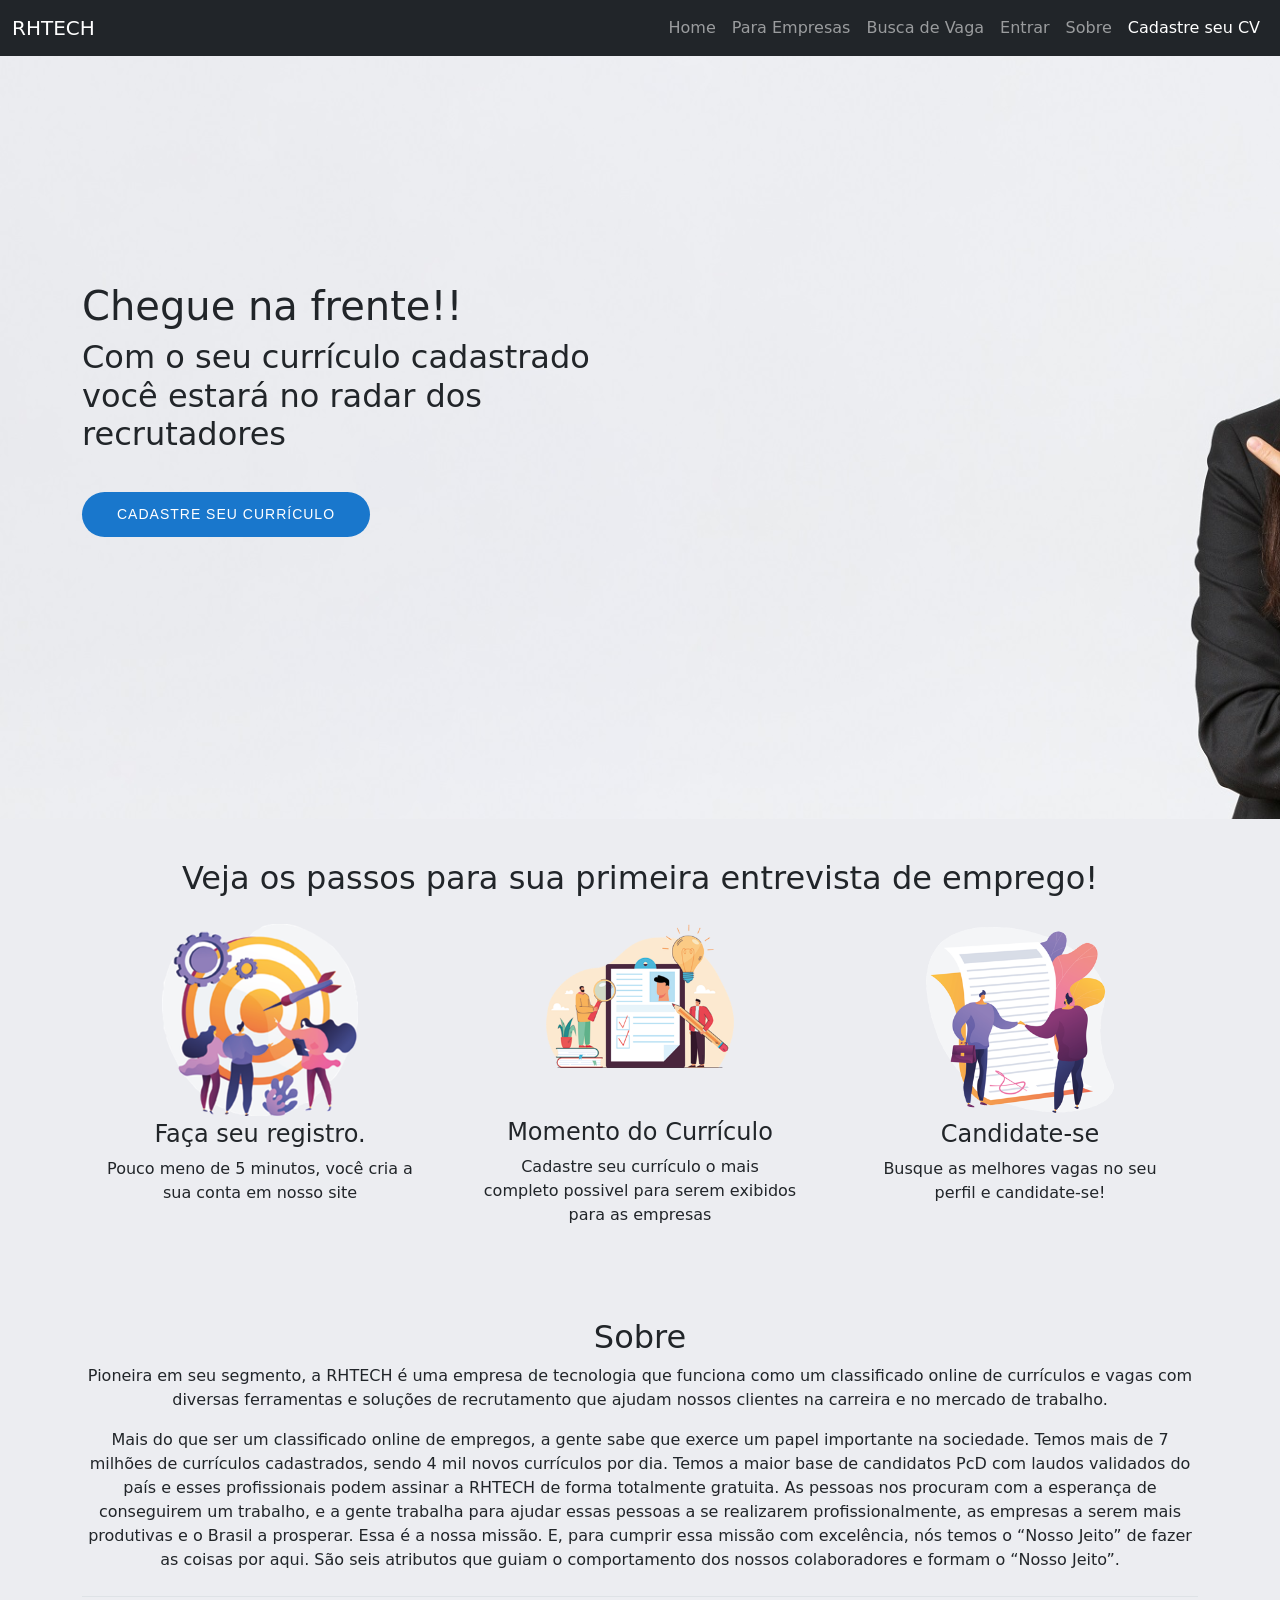
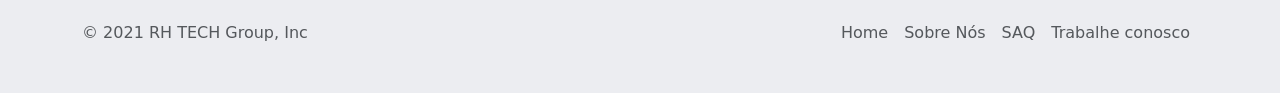
<file: index.html>
<!DOCTYPE html>
<html lang="pt-br">
<head>
    <meta charset="UTF-8">
    <meta http-equiv="X-UA-Compatible" content="IE=edge">
    <meta name="viewport" content="width=device-width, initial-scale=1.0">
    <title>RH Tech</title>
    <link rel="icon" type="image/x-icon" href="./assets/img/logo.png">
    <!-- CSS Bootstrap -->
    <link href="https://cdn.jsdelivr.net/npm/bootstrap@5.1.0/dist/css/bootstrap.min.css" rel="stylesheet" 
   integrity="sha384-KyZXEAg3QhqLMpG8r+8fhAXLRk2vvoC2f3B09zVXn8CA5QIVfZOJ3BCsw2P0p/We" crossorigin="anonymous">
    <link rel="stylesheet" href="https://cdn.jsdelivr.net/npm/bootstrap-icons@1.5.0/font/bootstrap-icons.css">

    <!-- CSS Principal -->
    <link rel="stylesheet" href="style.css">
    <link rel="stylesheet" href="https://cdnjs.cloudflare.com/ajax/libs/font-awesome/6.0.0-beta3/css/all.min.css">
</head>
<body>
     <!--  NAVBAR  -->
    <header>
        <!--  NAVBAR  -->
        <nav class="navbar navbar-expand-md navbar-dark fixed-top bg-dark">
            <div class="container-fluid">
                <a class="navbar-brand" href="./index.html">RHTECH</a>
                
                <button 
                    class="navbar-toggler" 
                    type="button" 
                    data-bs-toggle="collapse" 
                    data-bs-target="#navbarCollapse" 
                    aria-controls="navbarCollapse" 
                    aria-expanded="false" 
                    aria-label="Toggle navigation">
                <span class="navbar-toggler-icon"></span>
                </button>
                <div class="collapse navbar-collapse justify-content-end" id="navbarCollapse">
                    <div>
                        <ul class="navbar-nav">
                            <li class="nav-item">
                                <a class="nav-link" href="./index.html">Home</a>
                            </li>
                            <li class="nav-item">
                                <a class="nav-link" href="./index.html">Para Empresas</a>
                            </li>
                            <li class="nav-item">
                                <a class="nav-link" href="./index.html">Busca de Vaga</a>
                            </li>
                            <li class="nav-item">
                                <a class="nav-link" href="./login.html">Entrar</a>
                            </li>
                            <li class="nav-item">
                                <a class="nav-link" href="#sobre">Sobre</a>
                            </li>
                            <li class="nav-item">
                                <a class="nav-link active" href="./cadastro.html">Cadastre seu CV</a>
                            </li>
                        </ul>                        
                    </div>
                </div>
            </div>
        </nav>
    </header>
    <!-- BANNER PRINCIPAL -->
    <section id="bannerPrincipal" class="position-relative d-flex align-items-center">
        <div class="container">
            <div class="row">
                <div class="col-lg-6 d-flex flex-column justify-content-center pt-4 pt-lg-0 order-2 order-lg-1 aos-animate"
                data-aos="fade-up data-aos-dalay="200">
                    <h1>Chegue na frente!!</h1>
                    <h2>Com o seu currículo cadastrado você estará no radar dos recrutadores</h2>
                    <div class="d-flex justify-content-center justify-content-lg-start">
                        <a href="./cadastro.html" class="btn-get-started scrollto">Cadastre seu Currículo</a>
                    </div>
                </div>
            </div>
        </div>

    </section>
    <!--  CORPO DO SITE  -->
    <main id="principal">
        <!-- DICAS -->
        <section id="dicas" class="dicas">
            <div class="container">
                <div class="section-titulo">
                    <div class="col col-lg justify-content-center ">
                        <h2>Veja os passos para sua primeira entrevista de emprego!</h2>
                    </div>
                </div>
                <div class="row">
                    <div class="col-lg-4 col-md-6 d-flex align-items-stretch">
                        <div class="icon-box "> 
                            <div class="icon">
                                <img src="./assets/img/alvo_300x300.png" alt="">
                            </div>
                            <h4>Faça seu registro.</h4>
                            <p>Pouco meno de 5 minutos, você cria a sua conta em nosso site</p>
                        </div>
                    </div>
                    <div class="col-lg-4 col-md-6 d-flex align-items-stretch mt-4 mt-md-0">
                        <div class="icon-box "> 
                            <div class="icon">
                                <img class="formulario" src="./assets/img/formulario_300x300.png" alt="">
                            </div>
                            <h4>Momento do Currículo</h4>
                            <p>Cadastre seu currículo o mais completo possivel para serem exibidos para as empresas </p>
                        </div>
                    </div>
                    <div class="col-lg-4 col-md-6 d-flex align-items-stretch mt-4 mt-lg-0">
                        <div class="icon-box "> 
                            <div class="icon">
                                <img src="./assets/img/contratoassinado_300x300.png" alt="">
                            </div>
                            <h4>Candidate-se</h4>
                            <p>Busque as melhores vagas no seu perfil e candidate-se!</p>
                        </div>
                    </div>
                </div>
            </div>            
        </section>
        <!-- SOBRE -->
        <section id="sobre">
            <div class="container">
                <div class="section-titulo">
                    <div class="col col-lg justify-content-center ">
                        <h2>Sobre</h2>
                        <p>
                            Pioneira em seu segmento, a RHTECH é uma empresa de tecnologia que funciona como um classificado online de currículos e vagas com diversas ferramentas e soluções de recrutamento que ajudam nossos clientes na carreira e no mercado de trabalho.
                        </p>
                        <p>
                            Mais do que ser um classificado online de empregos, a gente sabe que exerce um papel importante na sociedade. Temos mais de 7 milhões de currículos cadastrados, sendo 4 mil novos currículos por dia. Temos a maior base de candidatos PcD com laudos validados do país e esses profissionais podem assinar a RHTECH de forma totalmente gratuita. As pessoas nos procuram com a esperança de conseguirem um trabalho, e a gente trabalha para ajudar essas pessoas a se realizarem profissionalmente, as empresas a serem mais produtivas e o Brasil a prosperar. Essa é a nossa missão. E, para cumprir essa missão com excelência, nós temos o “Nosso Jeito” de fazer as coisas por aqui. São seis atributos que guiam o comportamento dos nossos colaboradores e formam o “Nosso Jeito”.
                        </p>
                    </div>
                </div>
        </section>
    </main>
    <!-- RODAPE -->
    <div class="container">
        <footer class="d-flex flex-wrap justify-content-between align-items-center py-3 my-4 border-top">
          <p class="col-md-4 mb-0 text-muted">© 2021 RH TECH Group, Inc</p>
      
          <a href="/" class="col-md-4 d-flex align-items-center justify-content-center mb-3 mb-md-0 me-md-auto link-dark text-decoration-none">
            <svg class="bi me-2" width="40" height="32"><use xlink:href="#bootstrap"></use></svg>
          </a>
      
          <ul class="nav col-md-4 justify-content-end">
            <li class="nav-item"><a href="./index.html" class="nav-link px-2 text-muted">Home</a></li>
            <li class="nav-item"><a href="#sobre" class="nav-link px-2 text-muted">Sobre Nós</a></li>
            <li class="nav-item"><a href="./index.html" class="nav-link px-2 text-muted">SAQ</a></li>
            <li class="nav-item"><a href="./cadastro.html" class="nav-link px-2 text-muted">Trabalhe conosco</a></li>
          </ul>
        </footer>
      </div>
    
    <script src="https://cdn.jsdelivr.net/npm/@popperjs/core@2.9.3/dist/umd/popper.min.js" integrity="sha384-eMNCOe7tC1doHpGoWe/6oMVemdAVTMs2xqW4mwXrXsW0L84Iytr2wi5v2QjrP/xp" crossorigin="anonymous"></script>
    <script src="https://cdn.jsdelivr.net/npm/bootstrap@5.1.0/dist/js/bootstrap.min.js" integrity="sha384-cn7l7gDp0eyniUwwAZgrzD06kc/tftFf19TOAs2zVinnD/C7E91j9yyk5//jjpt/" crossorigin="anonymous"></script>
      
</body>
</html>
</file>
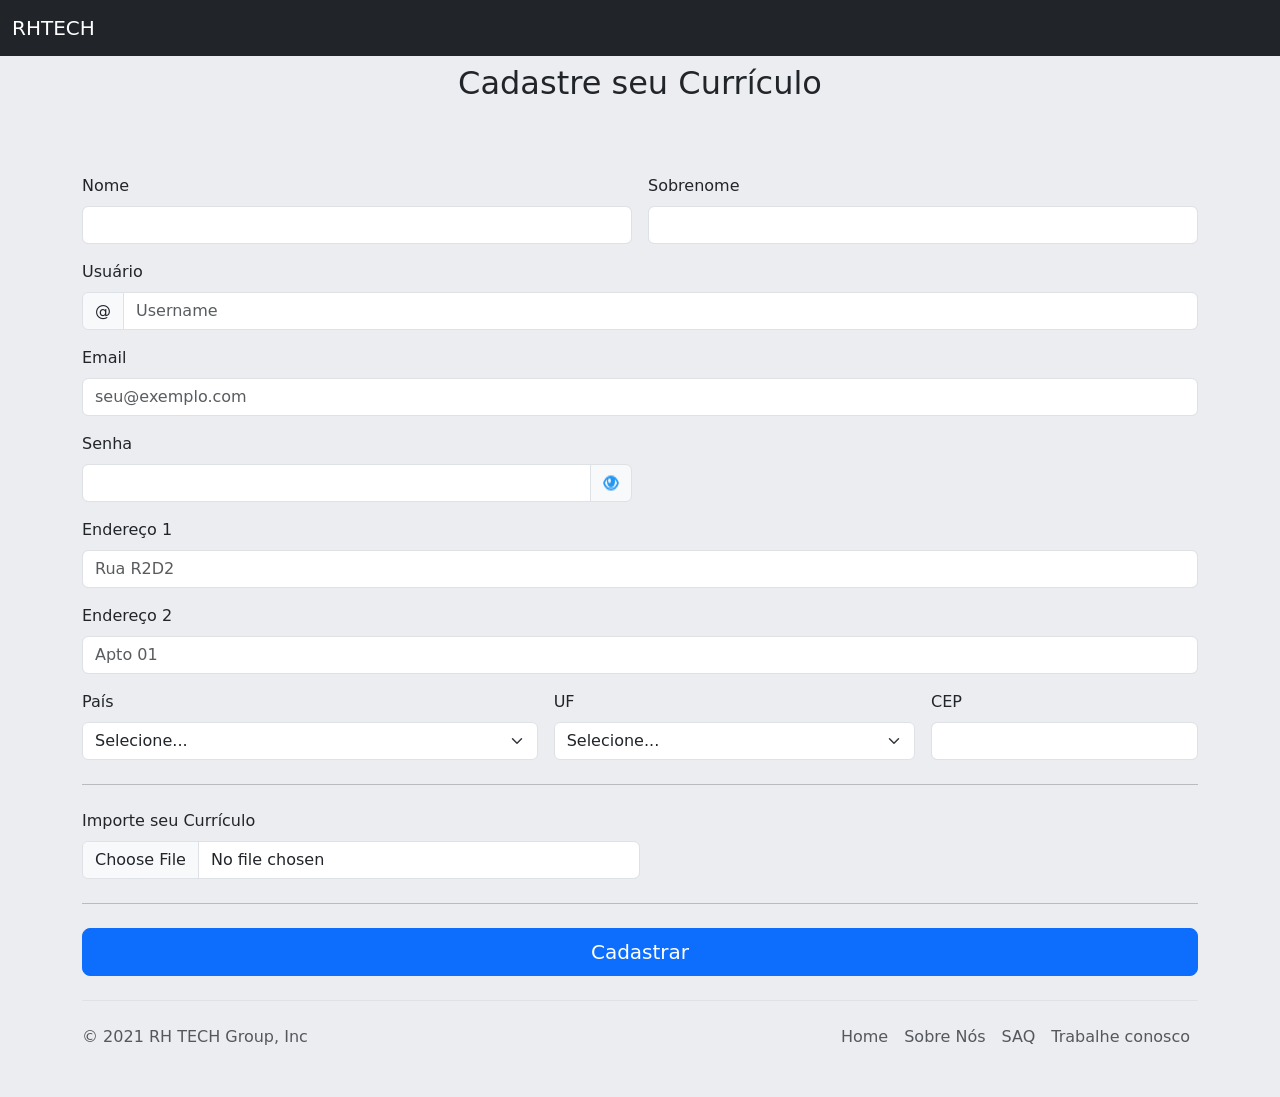
<file: cadastrocv.html>
<!DOCTYPE html>
<html lang="pt-br">
<head>
    <meta charset="UTF-8">
    <meta http-equiv="X-UA-Compatible" content="IE=edge">
    <meta name="viewport" content="width=device-width, initial-scale=1.0">
    <title>RH Tech</title>
    <link rel="icon" type="image/x-icon" href="./assets/img/logo.png">
    <!-- CSS Bootstrap -->
    <link href="https://cdn.jsdelivr.net/npm/bootstrap@5.1.0/dist/css/bootstrap.min.css" rel="stylesheet" 
   integrity="sha384-KyZXEAg3QhqLMpG8r+8fhAXLRk2vvoC2f3B09zVXn8CA5QIVfZOJ3BCsw2P0p/We" crossorigin="anonymous">
    <link rel="stylesheet" href="https://cdn.jsdelivr.net/npm/bootstrap-icons@1.5.0/font/bootstrap-icons.css">

    <!-- CSS Principal -->
    <link rel="stylesheet" href="style.css">
</head>
<body>
     <!--  NAVBAR  -->
    <header>
        <!--  NAVBAR  -->
        <nav class="navbar navbar-expand-md navbar-dark fixed-top bg-dark">
            <div class="container-fluid">
                <a class="navbar-brand" href="./index.html">RHTECH</a>                
                <button 
                    class="navbar-toggler" 
                    type="button" 
                    data-bs-toggle="collapse" 
                    data-bs-target="#navbarCollapse" 
                    aria-controls="navbarCollapse" 
                    aria-expanded="false" 
                    aria-label="Toggle navigation">
                <span class="navbar-toggler-icon"></span>
                </button>
                <!--<div class="collapse navbar-collapse justify-content-end" id="navbarCollapse">
                    <div>
                        <ul class="navbar-nav">
                            <li class="nav-item">
                                <a class="nav-link active" href="./index.html">Home</a>
                            </li>
                            <li class="nav-item">
                                <a class="nav-link" href="./index.html">Para Empresas</a>
                            </li>
                            <li class="nav-item">
                                <a class="nav-link" href="./index.html">Busca de Vaga</a>
                            </li>
                            <li class="nav-item">
                                <a class="nav-link" href="./login.html">Entrar</a>
                            </li>
                            <li class="nav-item">
                                <a class="nav-link" href="#sobre">Sobre</a>
                            </li>
                        </ul>                        
                    </div>
                </div>-->
            </div>
        </nav>
    </header>
    <div class="container ">
        <main>
            <div class="tituloform text-center">
                <h2>Cadastre seu Currículo</h2>
            </div>
            <div class="row g-5">
                <div class="col-md">
                    <form action="" class="needs-validation" novalidate>
                        <div class="row g-3">
                            <div class="col-sm-6">
                                <label for="firstName" class="form-label">Nome</label>
                                <input type="text" class="form-control" id="firstName" placeholder value required>
                                <div class="invalid-feedback">
                                    Nome válido obrigatorio!
                                </div>
                            </div>
                            <div class="col-sm-6">
                                <label for="lastName" class="form-label">Sobrenome</label>
                                <input type="text" class="form-control" id="lastName" placeholder value required>
                                <div class="invalid-feedback">
                                    Sobrenome válido obrigatorio!
                                </div>
                            </div>
                            <div class="col-12">
                                <label for="username" class="form-label">Usuário</label>
                                <div class="input-group has-validation">
                                    <span class="input-group-text">@</span>
                                    <input type="text" class="form-control" id="username" placeholder="Username" required>
                                    <div class="invalid-feedback"> Seu usuário é obrigatório</div>
                                </div>
                            </div>
                            <div class="col-12">
                                <label for="email" class="form-label">Email</label>
                                <input type="email" class="form-control" id="email" placeholder="seu@exemplo.com">
                                <div class="invalid-feedback">
                                    Email válido obrigatorio!
                                </div>
                            </div>
                            <div class="col-6">
                                <label for="password" class="form-label">Senha</label>
                                <div class="input-group">
                                    <input type="password" class="form-control" id="password" name="password">
                                    <img id="olho" type="button" class="input-group-text" onclick="mostrarSenha()" src="[data-uri]"/>
                            </div>
                               
                            </div>

                            <div class="col-12">
                                <label for="endereco" class="form-label">Endereço 1</label>
                                <input type="text" class="form-control" id="endereco" placeholder="Rua R2D2">
                                <div class="invalid-feedback">
                                Por favor, digite seu endereço.
                                </div> 
                            </div>
                            <div class="col-12">
                                <label for="endereco2" class="form-label">Endereço 2</label>
                                <input type="text" class="form-control" id="endereco2" placeholder="Apto 01">
                                <div class="invalid-feedback">
                                Por favor, digite seu endereço.
                                </div> 
                            </div>
                            <div class="col-md-5">
                                <label for="pais" class="form-label">País</label>
                                <select class="form-select" id="pais" required>
                                    <option value="">Selecione...</option>
                                    <option>Brasil</option>
                                    
                                </select>                                                             
                            </div>
                            <div class="col-md-4">
                                <label for="uf" class="form-label">UF</label>
                                <select class="form-select" id="uf" required>
                                    <option value="">Selecione...</option>
                                    <option>MG </option>
                                    <option>SP</option>
                                    <option>ES</option>
                                    <option>RJ</option>
                                </select>
                                <div class="invalid-feedback">
                                    Selecione uma UF.
                                </div>
                            </div>
                            
                            <div class="col-md-3">
                                <label for="cep" class="form-label">CEP</label>
                                <input type="text" class="form-control" id="cep" placeholder="" required>
                                <div class="invalid-feedback">
                                    Favor insira o CEP.
                                </div>
                            </div>
                        </div>
                        <hr class="my-4">
                        <div class="col-6">
                            <label for="formFile" class="form-label">Importe seu Currículo</label>
                            <input class="form-control" type="file" id="formFile">
                        </div>
                        <hr class="my-4">
                        <button class="w-100 btn btn-primary btn-lg" type="submit" onclick="envioCadastro()">Cadastrar</button>
                    </form>
                </div>
            </div>
        </main>
    </div>
     <!-- RODAPE -->
    <div class="container">
        <footer class="d-flex flex-wrap justify-content-between align-items-center py-3 my-4 border-top">
          <p class="col-md-4 mb-0 text-muted">© 2021 RH TECH Group, Inc</p>
      
          <a href="/" class="col-md-4 d-flex align-items-center justify-content-center mb-3 mb-md-0 me-md-auto link-dark text-decoration-none">
            <svg class="bi me-2" width="40" height="32"><use xlink:href="#bootstrap"></use></svg>
          </a>
      
          <ul class="nav col-md-4 justify-content-end">
            <li class="nav-item"><a href="./index.html" class="nav-link px-2 text-muted">Home</a></li>
            <li class="nav-item"><a href="#sobre" class="nav-link px-2 text-muted">Sobre Nós</a></li>
            <li class="nav-item"><a href="./index.html" class="nav-link px-2 text-muted">SAQ</a></li>
            <li class="nav-item"><a href="./cadastro.html" class="nav-link px-2 text-muted">Trabalhe conosco</a></li>
          </ul>
        </footer>
      </div>
    
    <script src="https://cdn.jsdelivr.net/npm/@popperjs/core@2.9.3/dist/umd/popper.min.js" integrity="sha384-eMNCOe7tC1doHpGoWe/6oMVemdAVTMs2xqW4mwXrXsW0L84Iytr2wi5v2QjrP/xp" crossorigin="anonymous"></script>
    <script src="https://cdn.jsdelivr.net/npm/bootstrap@5.1.0/dist/js/bootstrap.min.js" integrity="sha384-cn7l7gDp0eyniUwwAZgrzD06kc/tftFf19TOAs2zVinnD/C7E91j9yyk5//jjpt/" crossorigin="anonymous"></script>
    <script src="./main.js"></script> 
    
</body>
</html>
</file>
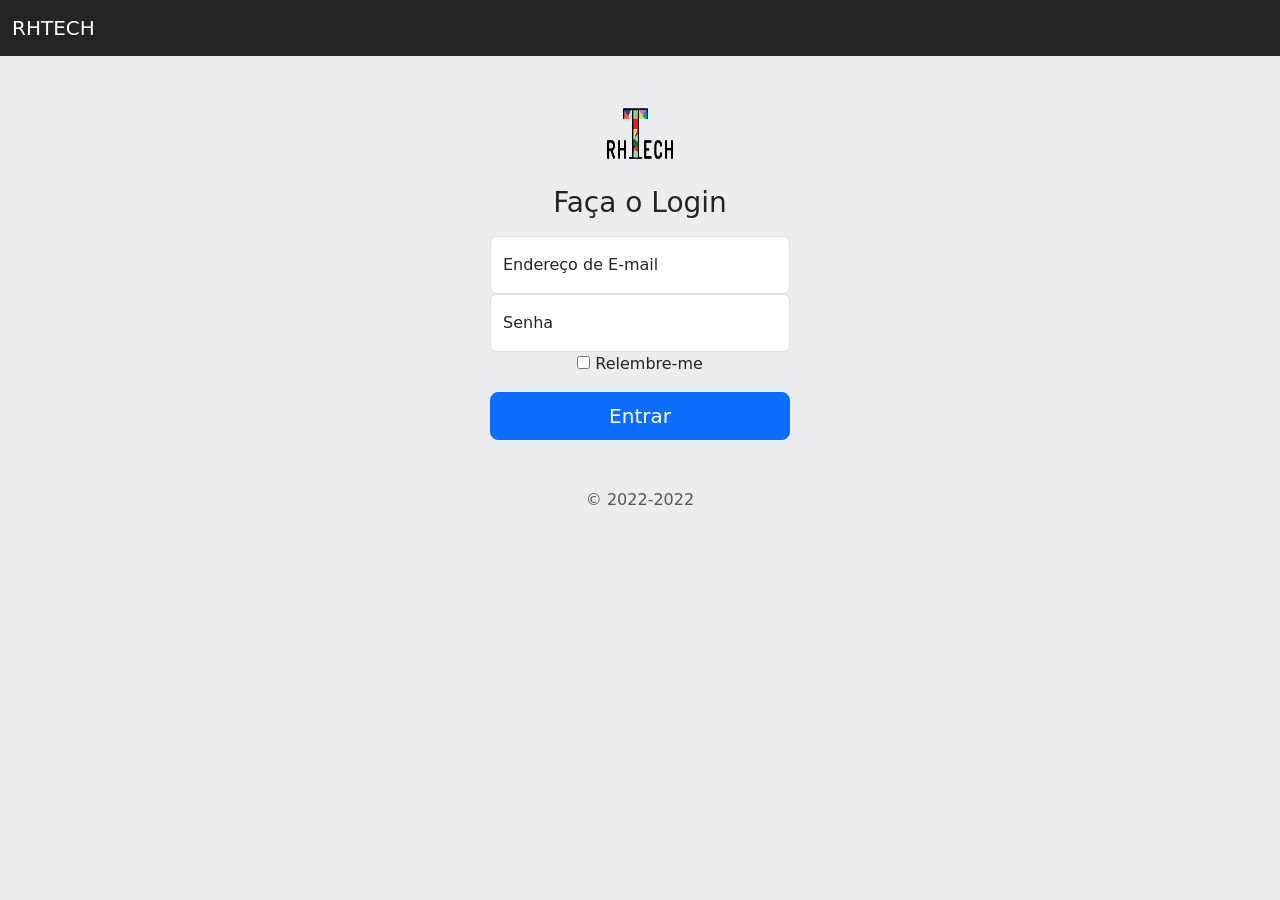
<file: login.html>
<!DOCTYPE html>
<html lang="pt-br">
<head>
    <meta charset="UTF-8">
    <meta http-equiv="X-UA-Compatible" content="IE=edge">
    <meta name="viewport" content="width=device-width, initial-scale=1.0">
    <title>RH Tech</title>
    <link rel="icon" type="image/x-icon" href="./assets/img/logo.png">
    <!-- CSS Bootstrap -->
    <link href="https://cdn.jsdelivr.net/npm/bootstrap@5.1.0/dist/css/bootstrap.min.css" rel="stylesheet" 
   integrity="sha384-KyZXEAg3QhqLMpG8r+8fhAXLRk2vvoC2f3B09zVXn8CA5QIVfZOJ3BCsw2P0p/We" crossorigin="anonymous">
    <link rel="stylesheet" href="https://cdn.jsdelivr.net/npm/bootstrap-icons@1.5.0/font/bootstrap-icons.css">

    <!-- CSS Principal -->
    <link rel="stylesheet" href="style.css">
    <link rel="stylesheet" href="singin.css">
</head>
<body class="text-center">
     <!--  NAVBAR  -->
    <header>
        <!--  NAVBAR  -->
        <nav class="navbar navbar-expand-md navbar-dark fixed-top bg-dark">
            <div class="container-fluid">
                <a class="navbar-brand" href="./index.html">RHTECH</a>
                
                <button 
                    class="navbar-toggler" 
                    type="button" 
                    data-bs-toggle="collapse" 
                    data-bs-target="#navbarCollapse" 
                    aria-controls="navbarCollapse" 
                    aria-expanded="false" 
                    aria-label="Toggle navigation">
                <span class="navbar-toggler-icon"></span>
                </button>
                <!-- <div class="collapse navbar-collapse justify-content-end" id="navbarCollapse">
                    <div>
                        <ul class="navbar-nav">
                            <li class="nav-item">
                                <a class="nav-link active" href="./index.html">Home</a>
                            </li>
                            <li class="nav-item">
                                <a class="nav-link" href="./index.html">Para Empresas</a>
                            </li>
                            <li class="nav-item">
                                <a class="nav-link" href="./index.html">Busca de Vaga</a>
                            </li>
                            <li class="nav-item">
                                <a class="nav-link" href="./login.html">Entrar</a>
                            </li>
                            <li class="nav-item">
                                <a class="nav-link" href="#sobre">Sobre</a>
                            </li>
                        </ul>                        
                    </div>
                </div> -->
            </div>
        </nav>
    </header>
    <!-- LOGIN -->
    <main class="form-signin">
        <form>
            <img src="./assets/img/logo.png" width="72" height="57" alt="" class="mb-4">
            <h1 class="h3 mb-3 fw-normal">Faça o Login</h1>
            <div class="form-floating">
                <input type="email"  class="form-control" id="emailEntrada" placeholder="name@email.com">
                <label for="emailEntrada">Endereço de E-mail</label>
            </div>
            <div class="form-floating">
                <input type="password"  class="form-control" id="passwordEntrada" placeholder="Password">
                <label for="passwordEntrada">Senha</label>
            </div>
            <div class=" checkbox mb-3">
                <label>
                    <input type="checkbox" value="relembre-me">
                    Relembre-me
                </label>                
            </div>
            <button class="w-100 btn  btn-lg btn-primary" type="submit">Entrar</button>
            <p class="mt-5 mb-3 text-muted">&copy; 2022-2022</p>
        </form>

    </main>
   
    <!-- RODAPE -->
    <footer>        
    </footer>  
    
    <script src="https://cdn.jsdelivr.net/npm/@popperjs/core@2.9.3/dist/umd/popper.min.js" integrity="sha384-eMNCOe7tC1doHpGoWe/6oMVemdAVTMs2xqW4mwXrXsW0L84Iytr2wi5v2QjrP/xp" crossorigin="anonymous"></script>
    <script src="https://cdn.jsdelivr.net/npm/bootstrap@5.1.0/dist/js/bootstrap.min.js" integrity="sha384-cn7l7gDp0eyniUwwAZgrzD06kc/tftFf19TOAs2zVinnD/C7E91j9yyk5//jjpt/" crossorigin="anonymous"></script>
      
</body>
</html>
</file>
<file: style.css>
body{
    margin: 0px;
    background-color: #ecedf1;
}
*{
    box-sizing: border-box;
}
a{
    text-decoration: none;
}

/*------------------------------------------
#BANNER INICIO
------------------------------------------*/
#bannerPrincipal {
    width: 100%;
    height: 91vh;
    background: url("./assets/img/banner_1.jpg") top center;
    background-size:cover; 
    background-position: 0px 30px;
    margin-bottom: -200px;
        
}

@media(min-width: 1024px){
    #bannerPrincipal{
        background-attachment: fixed;
    }
}
@media(max-width: 992px){
    #bannerPrincipal{
       margin-bottom: 0;
       height: 100vh;
    }
    #bannerPrincipal .container{
        padding-bottom: 63px;
    }
    #bannerPrincipal h1{
        font-size: 28px;
        line-height: 36px;
    }
    #bannerPrincipal h2{
        font-size: 18px;
        line-height: 24px;
        margin-bottom: 30px;
    }
}
@media (max-height:600px){
    #bannerPrincipal{
        height: 110vh;
    }
}

/*------------------------------------------
#BANNER FIM
------------------------------------------*/


/*------------------------------------------
#DICAS INICIO
------------------------------------------*/

.dicas{
    padding-top: 180px;
}

.dicas .icon-box{
    text-align: center;
    padding: 15px 20px;
    transition: all ease-in-out 0,3s;
 }

.dicas .icon-box .icon img{
    width: 200px;

}
.dicas .icon-box .icon .formulario{
    padding-bottom: 45px;
}



.btn-get-started {
    font-family: "Raleway", sans-serif;
    text-transform: uppercase;
    font-weight: 500;
    font-size: 14px;
    letter-spacing: 1px;
    display: inline-block;
    padding: 12px 35px;
    margin-top: 30px;
    border-radius: 50px;
    transition: 0.5s;
    color: #fff;
    background: #1977cc;
}
.section-titulo{
    text-align: center;
    padding-top: 60px;
}
.textDicas{
    text-align: center;
    padding: 20px;
}

.tituloform{
    padding-top: 4rem ;
    padding-bottom: 4rem ;
}
</file>
<file: singin.css>
body{
    display: flex;
    align-items: center;
    padding-top: 90px;
    padding-bottom: 40px;
}
.form-signin{
    width: 100%;
    max-width: 330px;
    padding: 15px;
    margin: auto;
}
</file>
